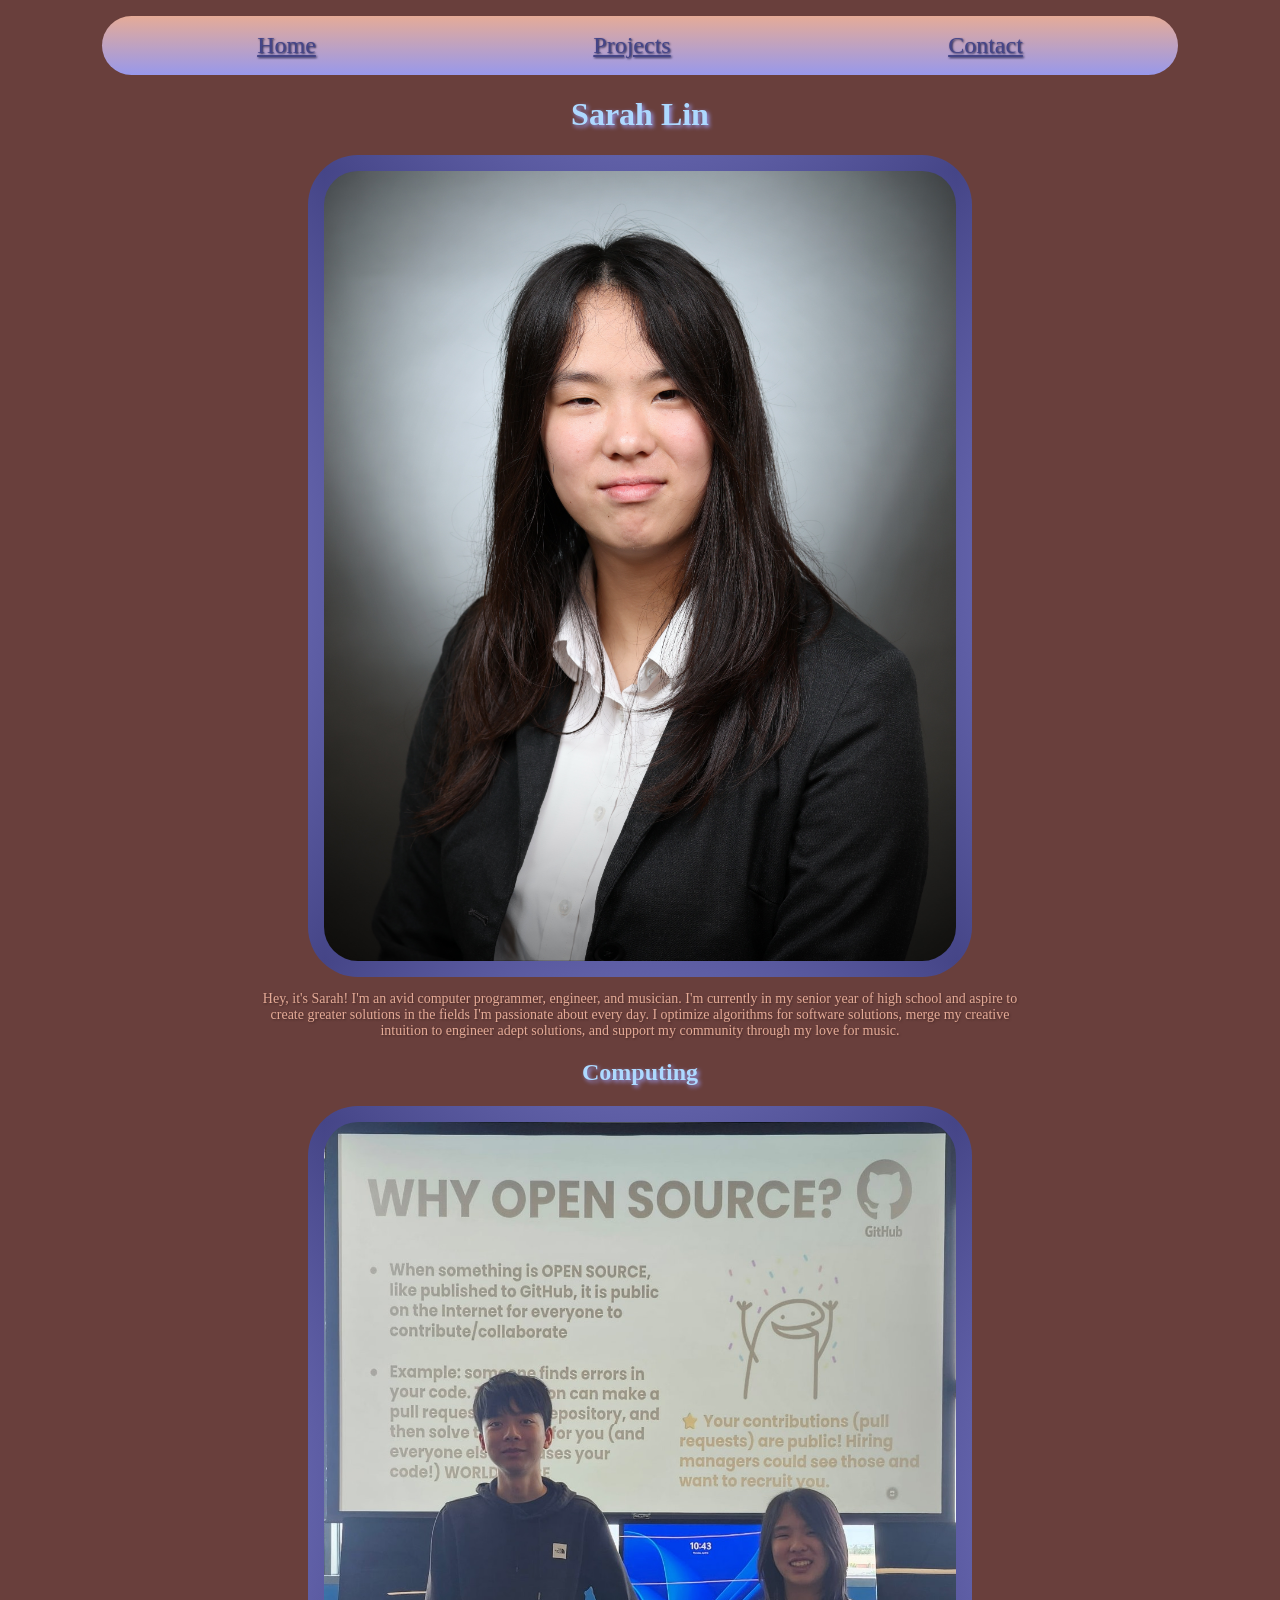
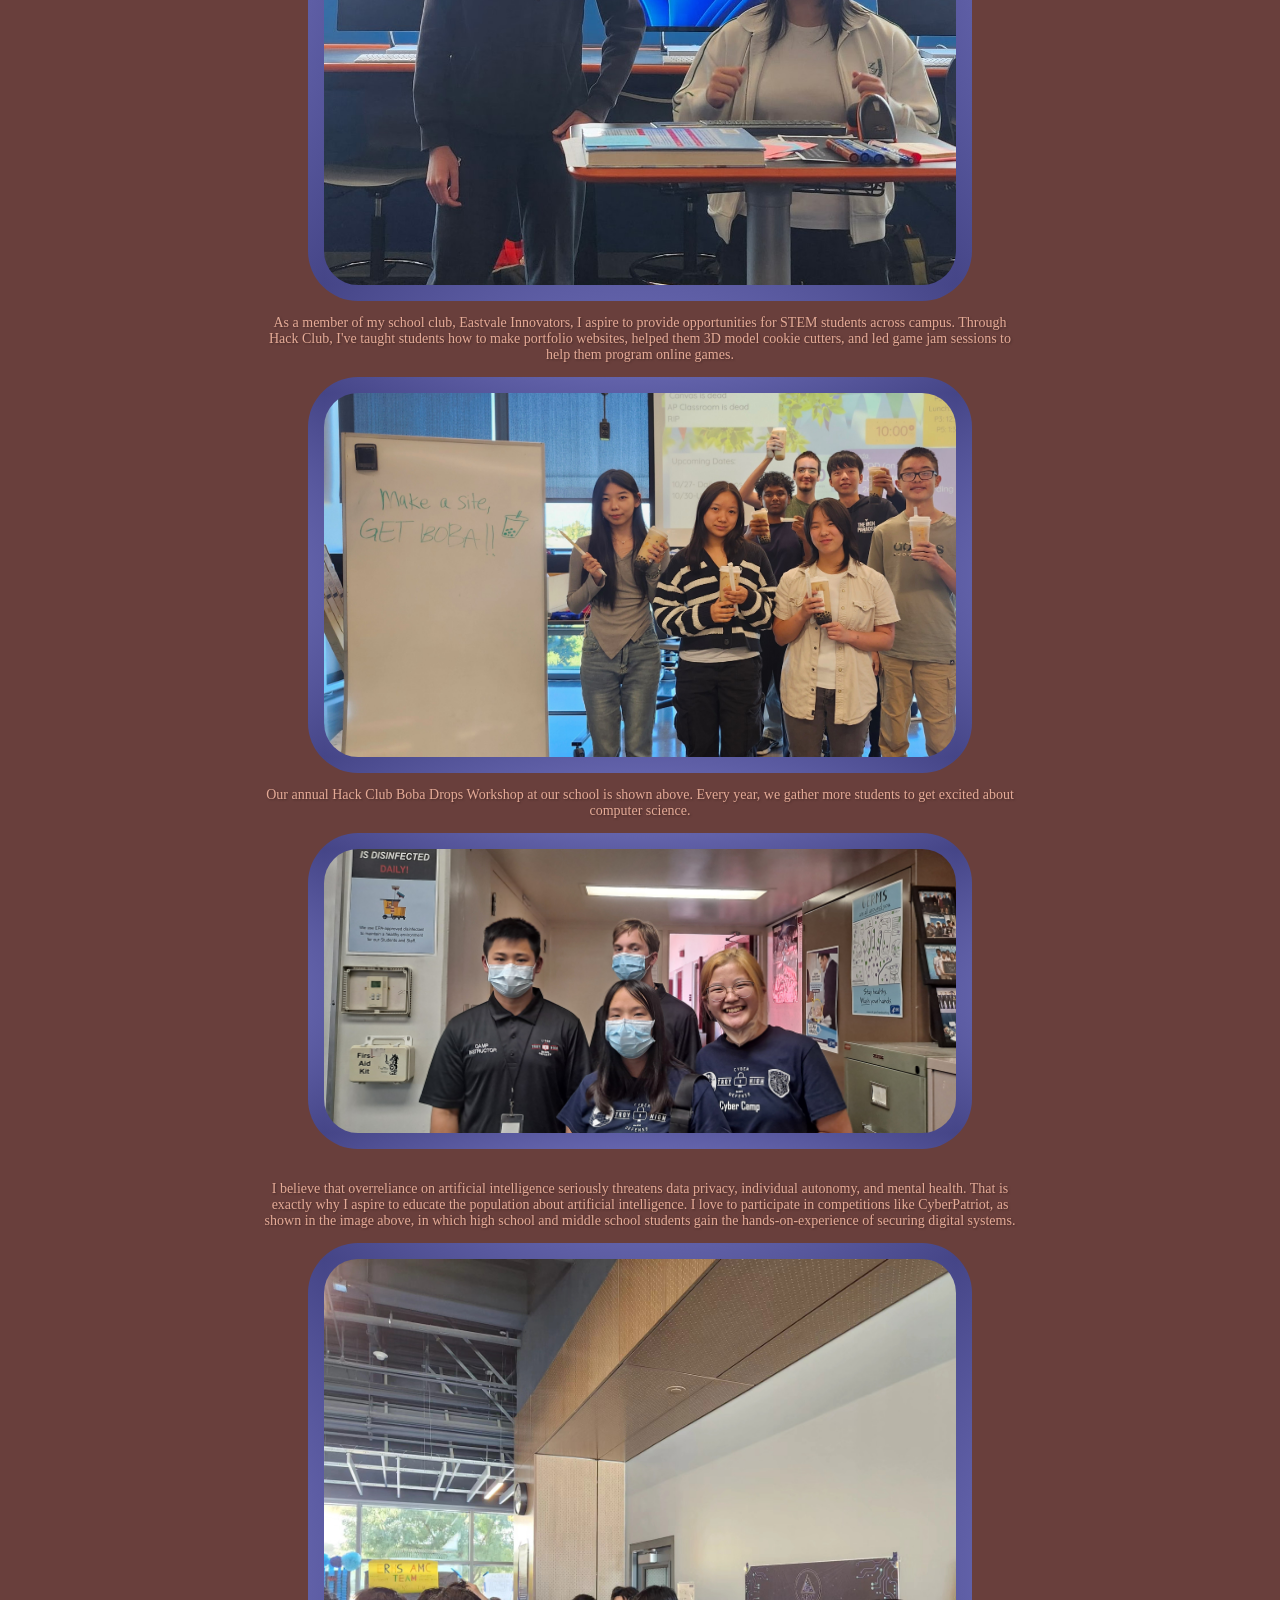
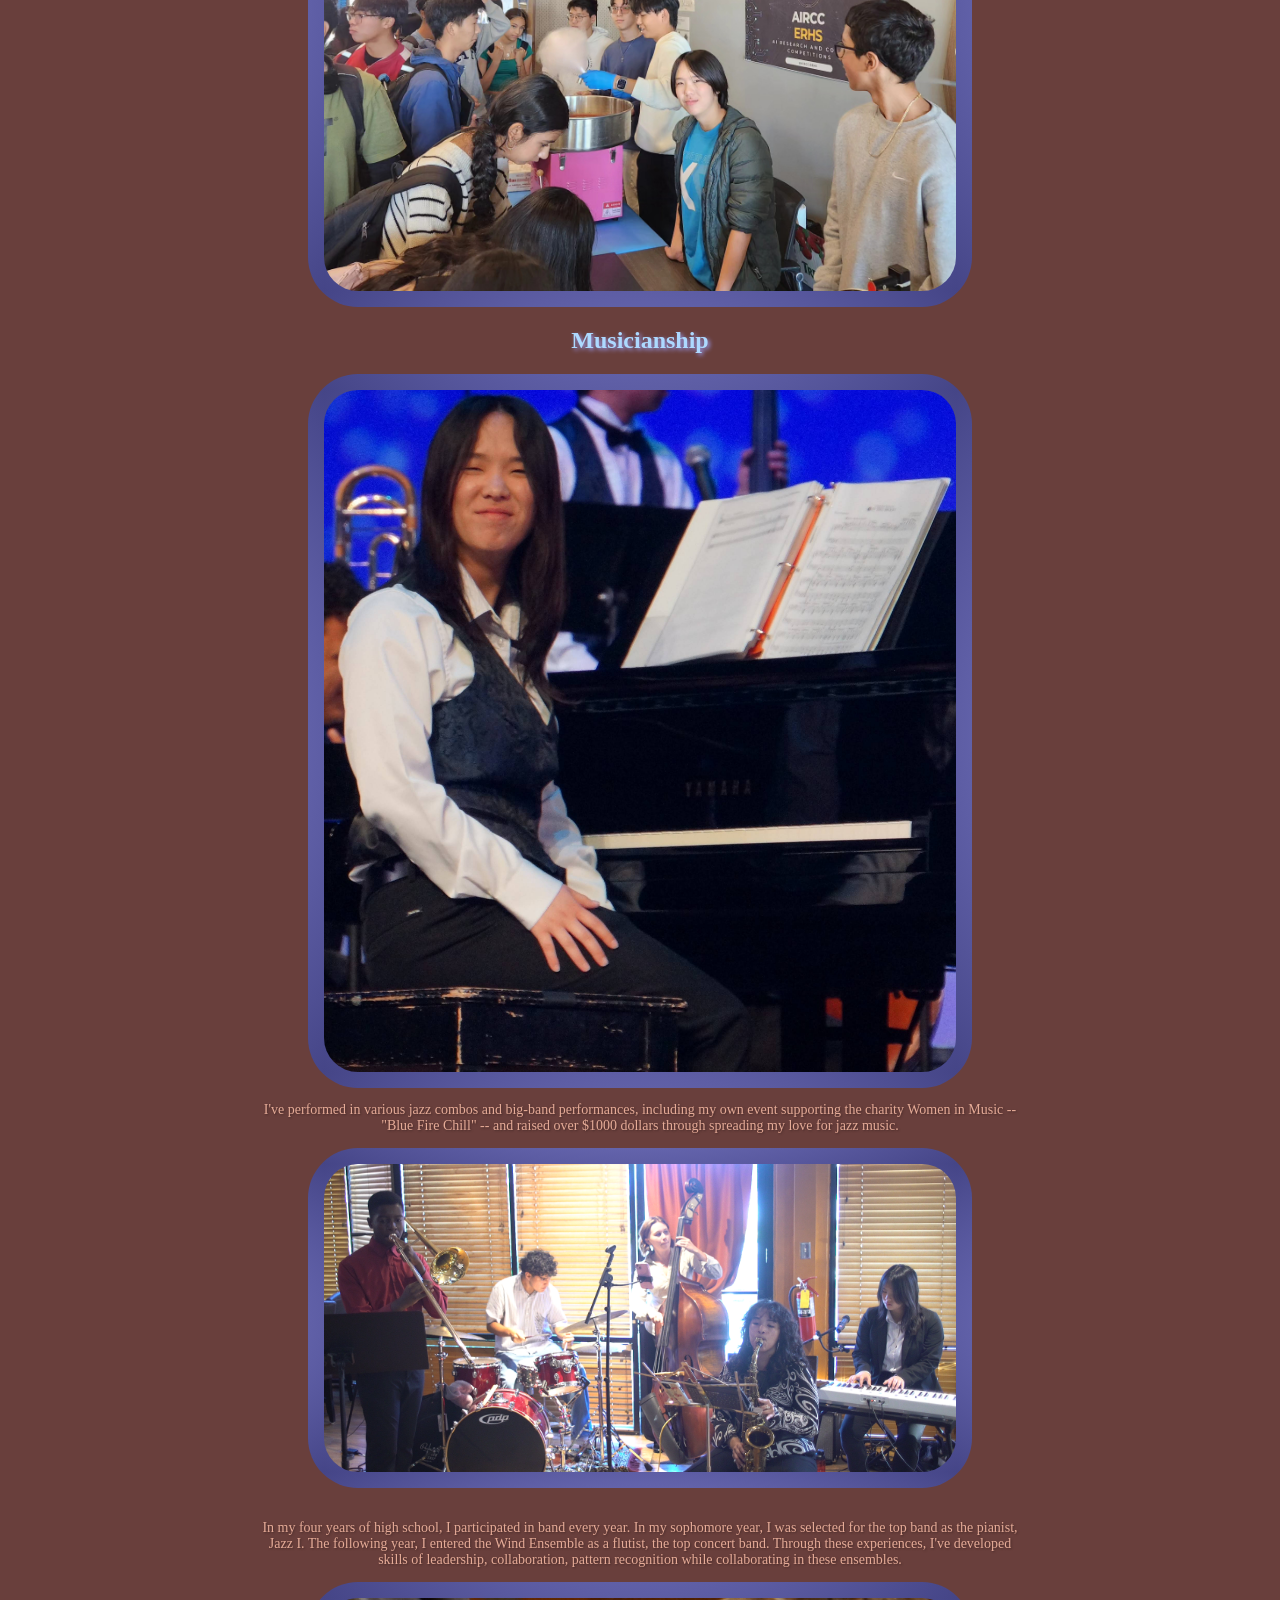
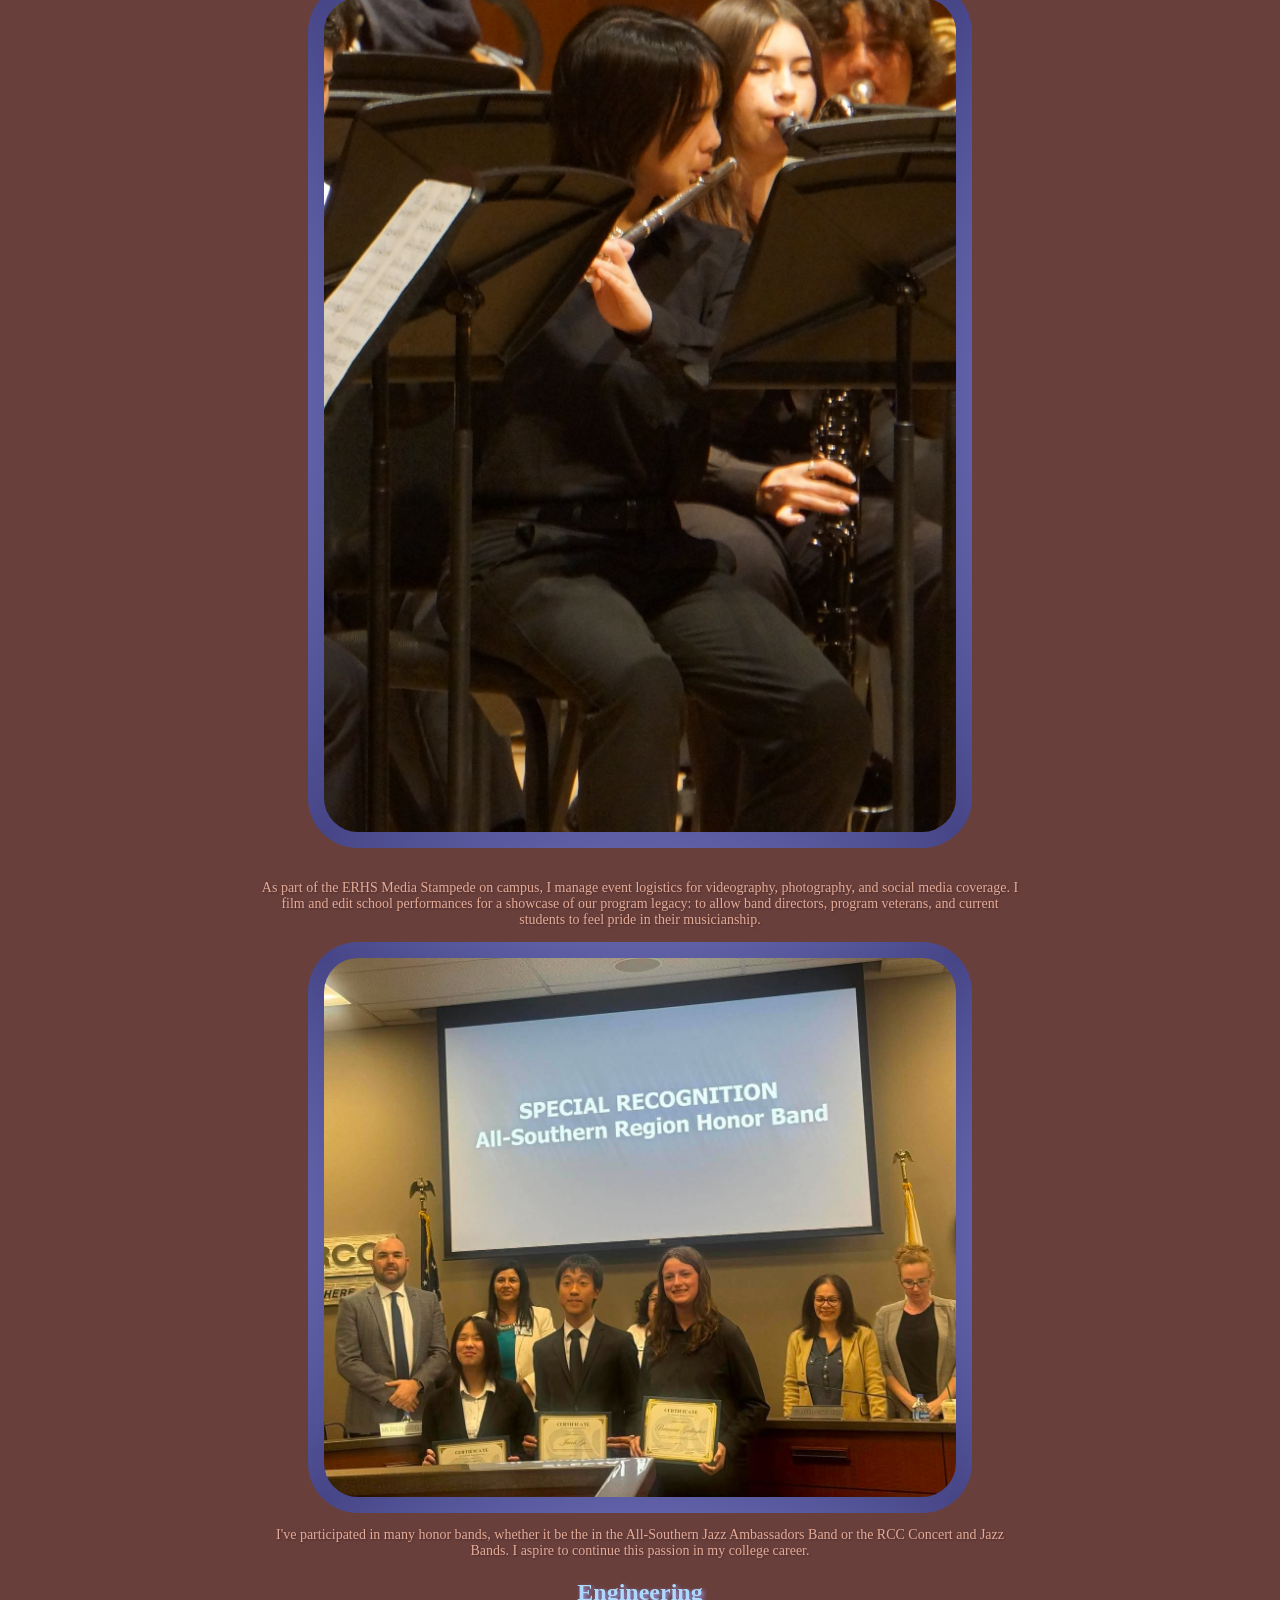
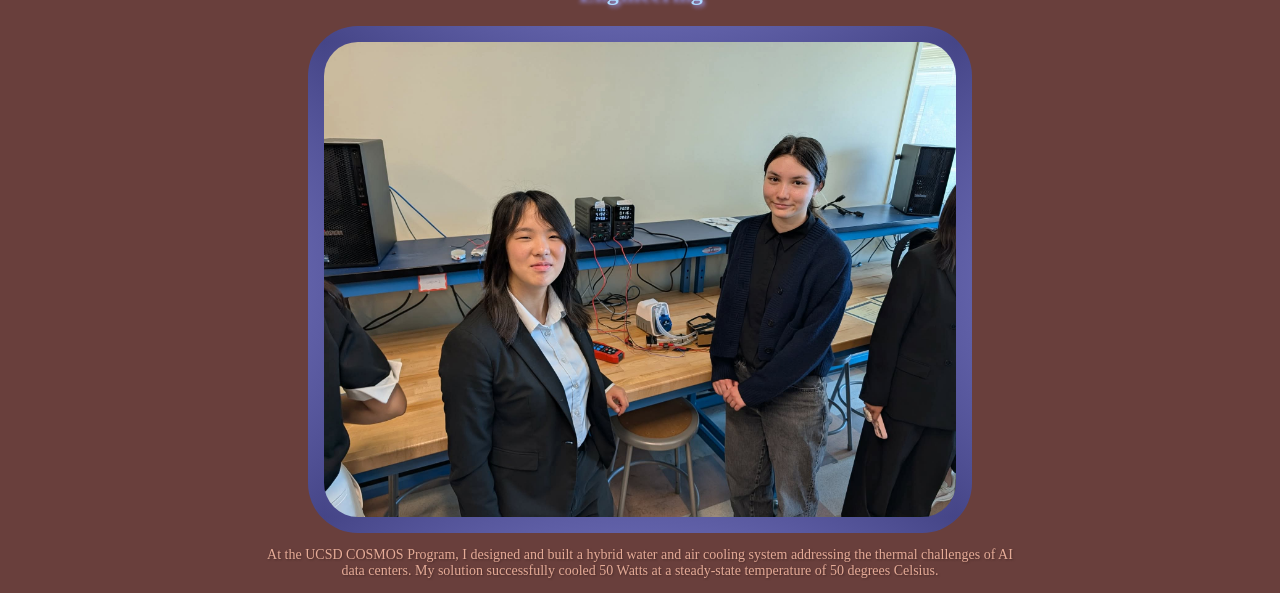
<file: index.html>
<!DOCTYPE HTML>
<html lang="en">
<head>
  <link rel="stylesheet" href="style.css">
</head>
<nav>
  <ul>
    <li><a href="index.html">Home</a></li>
    <li><a href="projects.html">Projects</a></li>
    <li><a href="contact.html">Contact</a></li>
  </ul>
</nav>
<body>
  <h1>Sarah Lin</h1>
  <img src="assets/Professional Headshot.jpg">
  <p>Hey, it's Sarah! I'm an avid computer programmer, engineer, and musician. 
    I'm currently in my senior year of high school and aspire to create greater solutions 
    in the fields I'm passionate about every day. I optimize algorithms for software solutions, 
    merge my creative intuition to engineer adept solutions, and support my 
    community through my love for music.
  </p>

  <h2>Computing</h2>
  <img src="assets/Hack_Club_GitHub_crop.jpg">
  <p>As a member of my school club, Eastvale Innovators, I aspire to provide 
    opportunities for STEM students across campus. Through Hack Club, I've taught 
    students how to make portfolio websites, helped them 3D model cookie cutters, 
    and led game jam sessions to help them program online games.
  </p>
  <img src="assets/Hack_Club_Boba_Drops.jpg">
  <p>Our annual Hack Club Boba Drops Workshop at our school is shown above.
    Every year, we gather more students to get excited about computer science.
  </p>
  <img src="assets/cypat.jpg">
  <br>
  <p>I believe that overreliance on artificial intelligence seriously threatens 
    data privacy, individual autonomy, and mental health. That is exactly why 
    I aspire to educate the population about artificial intelligence. I love 
    to participate in competitions like CyberPatriot, as shown in the image above, 
    in which high school and middle school students gain the hands-on-experience of 
    securing digital systems.
  </p>
  <img src="assets/AIRCC_expo.jpg">

  <h2>Musicianship</h2>
  <img src="assets/Piano Headshot.jpg">
  <p>I've performed in various jazz combos and big-band performances, including my own 
    event supporting the charity Women in Music -- "Blue Fire Chill" -- and raised over
    $1000 dollars through spreading my love for jazz music.
  </p>
  <img src="assets/charity_WIM.png">
  <br>
  <p>In my four years of high school, I participated in band every year. 
    In my sophomore year, I was selected for the top band as the pianist, Jazz I. 
    The following year, I entered the Wind Ensemble as a flutist, the top concert band. 
    Through these experiences, I've developed skills of leadership, collaboration, 
    pattern recognition while collaborating in these ensembles.
  </p>
  <img src="assets/Ensemble_shot.jpg">
  <br>
  <p>As part of the ERHS Media Stampede on campus, I manage event logistics for 
    videography, photography, and social media coverage. I film and edit school performances 
    for a showcase of our program legacy: to allow band directors, program veterans, and 
    current students to feel pride in their musicianship.
  </p>
  <img src="assets/SCSBOA_Conference.jpeg">
  <p>I've participated in many honor bands, whether it be the in the All-Southern Jazz Ambassadors 
    Band or the RCC Concert and Jazz Bands. I aspire to continue this passion in my college career.
  </p>

  <h2>Engineering</h2>
  <img src="assets/COSMOS_Final_Project.jpeg">
  <p>At the UCSD COSMOS Program, I designed and built a hybrid water and air cooling system 
    addressing the thermal challenges of AI data centers. My solution successfully cooled 50
    Watts at a steady-state temperature of 50 degrees Celsius.
  </p>
</body>
</html>
</file>
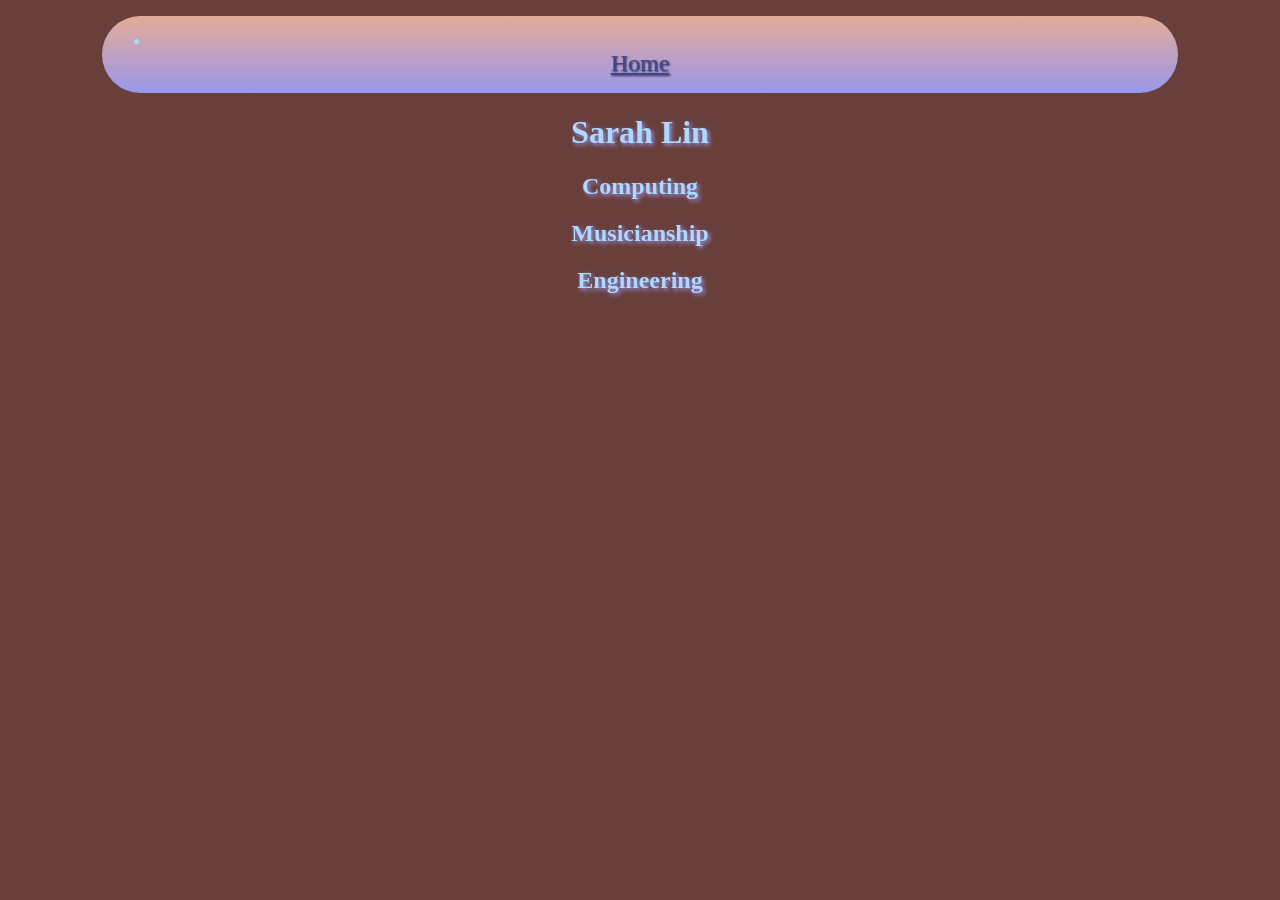
<file: main.html>
<!DOCTYPE HTML>
<html lang="en">
<head>
  <link rel="stylesheet" href="style.css">
</head>
<nav>
  <li><a href="index.html">Home</a></li>
</nav>
<body>
  <h1>Sarah Lin</h1>
  <h2>Computing</h2>
  <h2>Musicianship</h2>
  <h2>Engineering</h2>
</body>
</html>
</file>
<file: style.css>
:root {
    --primary: #693f3c;
    --primary-light: #e5ab97;
    --primary-dark: #4a2c2a;
    --secondary: #454587;
    --secondary-light: #9898eb;
    --secondary-dark: #2e2e58;
    --text-light: #add9ff;
}

body {
    font-family: 'Times New Roman', Times, serif;
    background-color: var(--primary);
    color: var(--text-light);
}

body h1 {
    color: var(--text-light);
    text-shadow: 2px 2px 4px var(--secondary-light);
    text-align: center;
}

body h2 {
    color: var(--text-light);
    text-shadow: 2px 2px 4px var(--secondary-light);
    text-align: center;
}

body p {
    color: var(--primary-light);
    text-shadow: 1px 1px 2px var(--primary-dark);
    background-color: var(--primary);
    text-align: center;
    font-size: 14px;
    padding-inline: 20%;
}

nav {
    background: linear-gradient(var(--primary-light), var(--secondary-light));
    align-items: center;
    padding: 1rem 2rem;
    width: 80%;
    margin: 1rem auto;
    border-radius: 50px;
}

nav ul {
    display: flex;
    flex-direction: horizontal;
    list-style: none;
    justify-content: space-around;
    padding: 0;
    margin: 0;
    gap: 2rem;
}

nav li a {
    display: block;
    text-align: center;
    color: var(--secondary);
    text-shadow: 1px 1px 2px var(--secondary-dark);
    font-size: 24px;
}

img {
    height: 10%;
    max-width: 50%;
    border: 1rem solid transparent;
    border-radius: 50px;
    background: radial-gradient(var(--secondary-light), var(--secondary));
    display: block;
    margin-left: auto;
    margin-right: auto;
}
</file>
